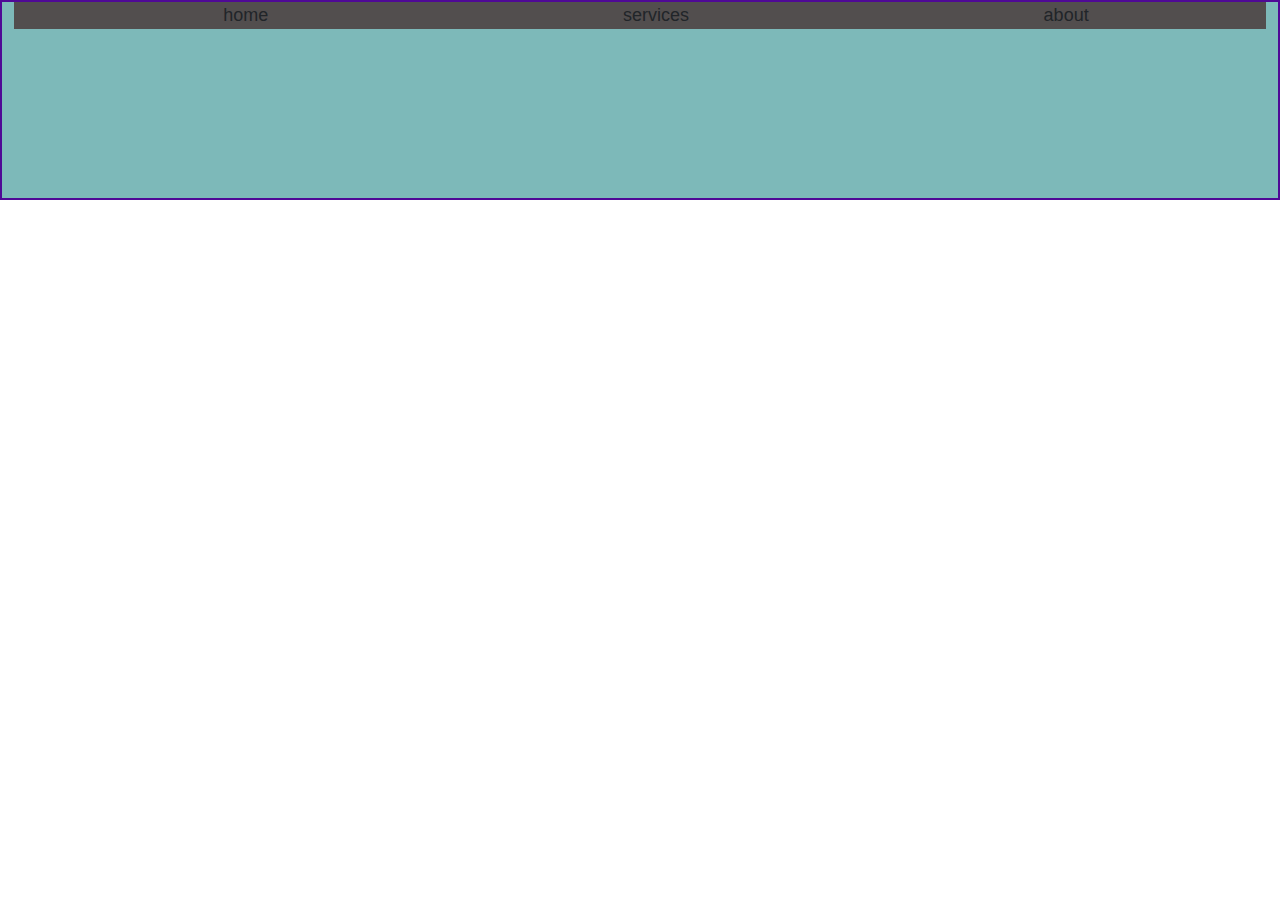
<file: class1.html>
<!DOCTYPE html>
<html lang="en">
<head>
    <meta charset="UTF-8">
    <meta name="viewport" content="width=device-width, initial-scale=1.0">
    <title>Document</title>
    <link rel="stylesheet" href="css/bootstrap.min.css">
    <style>
        .container-fluid{
            border: 2px solid rgb(79, 9, 150);
            height: 200px;
            background-color: rgb(125, 185, 185);
            font-size: large;
            font-family: Arial, Helvetica, sans-serif;
        }
        ul{
            display: flex;
            justify-content: space-around;
            background-color: rgb(82, 78, 78);
            list-style: none;
            
        }
    </style>
</head>
<body>
    <div class="container-fluid">
<nav>
    <ul>
        <li>home</li>
        <li>services</li>
        <li>about</li>
    </ul>
</nav>
    </div>

</body>
</html>
</file>
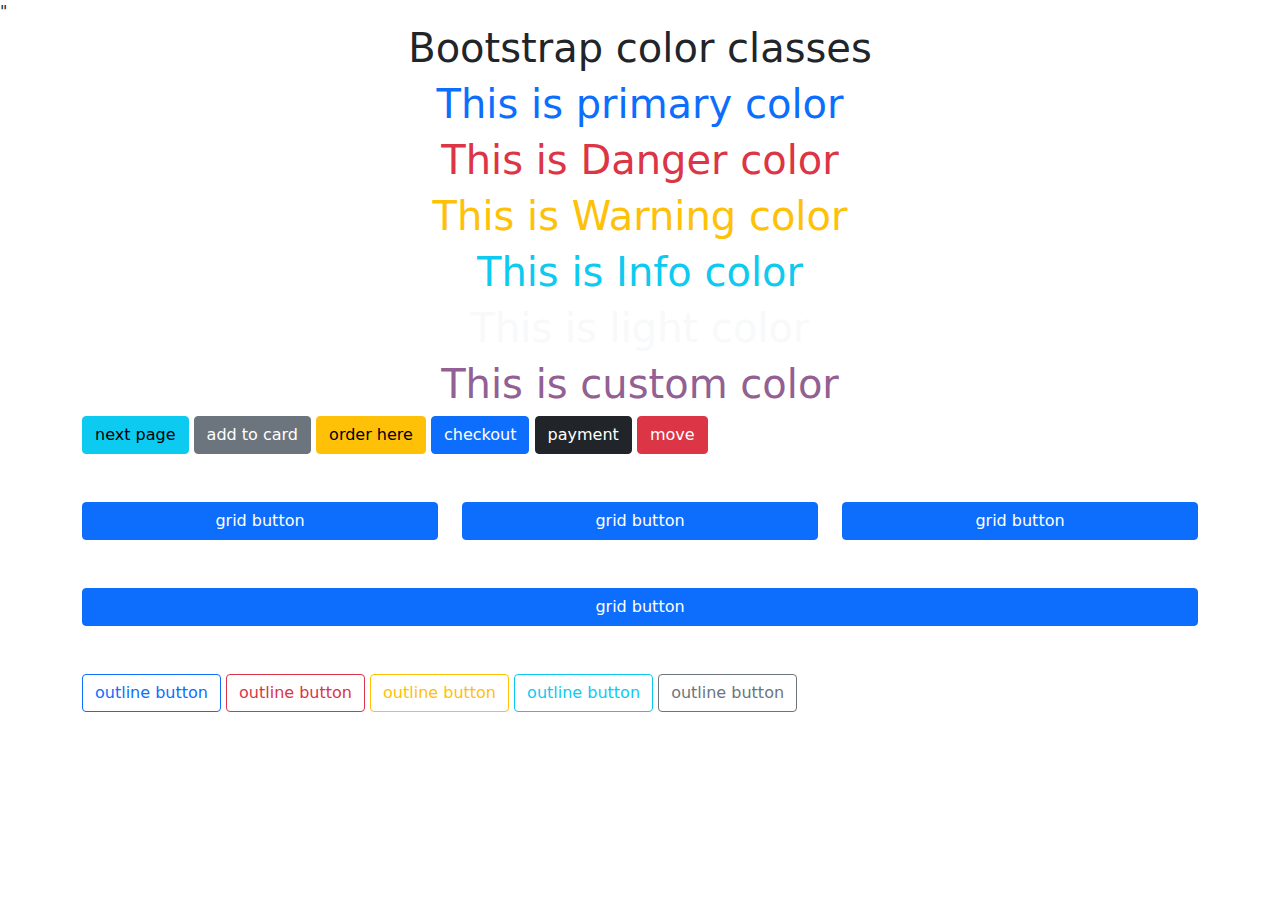
<file: class2.html>
<!DOCTYPE html>
<html lang="en">
<head>
    <meta charset="UTF-8">
    <meta name="viewport" content="width=device-width, initial-scale=1.0">
    <title>Document</title>
    <link rel="stylesheet" href="css/bootstrap.min.css">
    <link rel="stylesheet" href="https://cdnjs.cloudflare.com/ajax/libs/font-awesome/6.5.2/css/all.min.css" integrity="sha512-SnH5WK+bZxgPHs44uWIX+LLJAJ9/2PkPKZ5QiAj6Ta86w+fsb2TkcmfRyVX3pBnMFcV7oQPJkl9QevSCWr3W6A==" crossorigin="anonymous" referrerpolicy="no-referrer" />"
    <style>
        .pur{
            color: rgb(146, 96, 146);
        }
    </style>
</head>
<body>
    <div class="container">
        <div class="row">
            <h1 class="text-center text-dark">Bootstrap color classes</h1>
            <div class="col-md-12">
                <h1 class="text-primary text-center">This is primary color</h1>
                <h1 class="text-danger text-center">This is Danger color</h1>
                <h1 class="text-warning text-center">This is Warning color</h1>
                <h1 class="text-info text-center">This is Info color</h1>
                <h1 class="text-light text-center">This is light color</h1>
                <h1 class="pur text-center">This is custom color</h1>
            </div>
            <div class="col-md-12">
                <button class="btn btn-info">next page <i class="fa-solid fa-right-long"></i></button>
                <button class="btn btn-secondary">add to card <i class="fa-solid fa-caret-right"></i></button>
                <button class="btn btn-warning">order here <i class="fa-solid fa-circle-right"></i></button>
                <button class="btn btn-primary">checkout <i class="fa-solid fa-right-long"></i></button>
                <button class="btn btn-dark">payment <i class="fa-solid fa-hand-point-right"></i></button>
                <a href="class1.html" class="btn btn-danger">move</a>
            </div>
            <div class="col-md-4 mt-5 d-grid">
                <button class="btn btn-primary btn-grid">grid button</button>
            </div>
            <div class="col-md-4 mt-5 d-grid">
                <button class="btn btn-primary btn-grid">grid button</button>
            </div>
            <div class="col-md-4 mt-5 d-grid">
                <button class="btn btn-primary btn-grid">grid button</button>
            </div>
            <div class="col-md-12 mt-5 d-grid">
                <button class="btn btn-primary btn-grid">grid button</button>
            </div>
            <div class="col-md-12 mt-5">
                <button class="btn btn-outline-primary">outline button</button>
                <button class="btn btn-outline-danger">outline button</button>
                <button class="btn btn-outline-warning">outline button</button>
                <button class="btn btn-outline-info">outline button</button>
                <button class="btn btn-outline-secondary">outline button</button>
            </div>
        </div>
    </div>
</body>
</html>
</file>
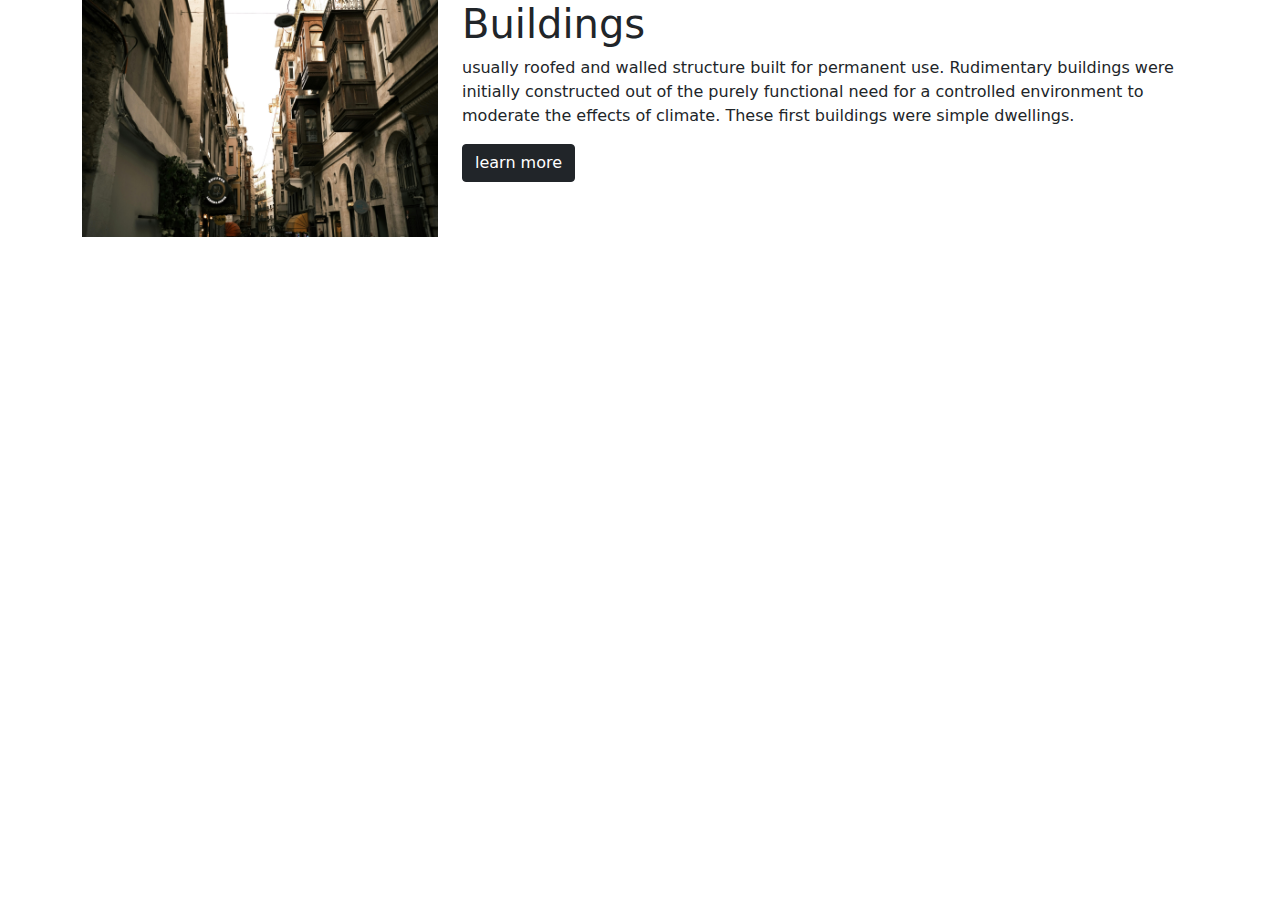
<file: classwork.html>
<!DOCTYPE html>
<html lang="en">
<head>
    <meta charset="UTF-8">
    <meta name="viewport" content="width=device-width, initial-scale=1.0">
    <title>Document</title>
    <link rel="stylesheet" href="css/bootstrap.min.css">
</head>
<body>
    <div class="container">
        <div class="row">
        <div class="col-md-4">
            <img src="building.jpg.jpg" class="img-fluid" alt="">
        </div>
            <div class="col-md-8">
                <h1>Buildings</h1>
                <p>usually roofed and walled structure built for permanent use. Rudimentary buildings were initially constructed out of the purely functional need for a controlled environment to moderate the effects of climate. These first buildings were simple dwellings.</p>
                <a href="class2.html" class="btn btn-dark">learn more</a>
            </div>
        </div>
        </div>
</body>
</html>
</file>
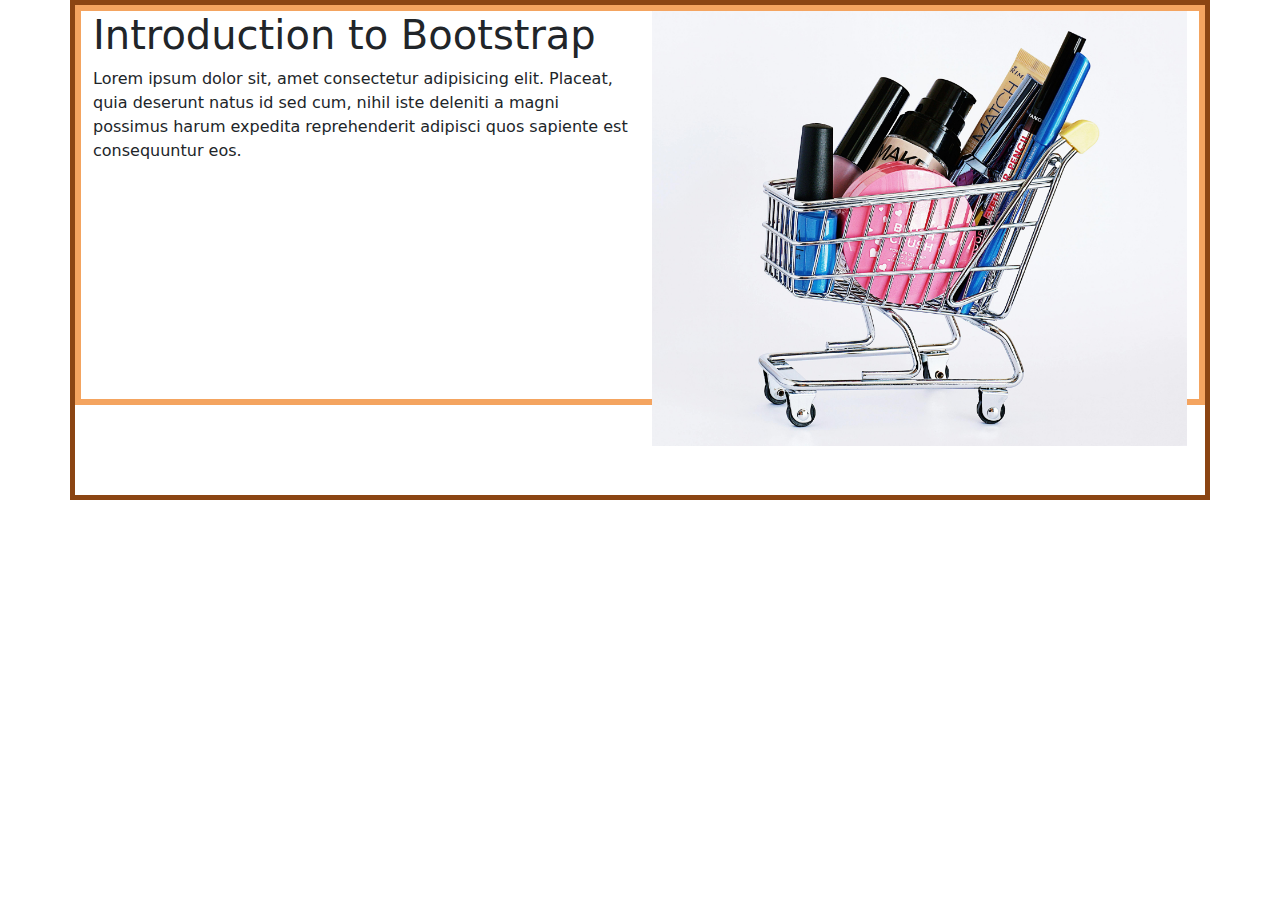
<file: grid.html>
<!DOCTYPE html>
<html lang="en">
<head>
    <meta charset="UTF-8">
    <meta name="viewport" content="width=device-width, initial-scale=1.0">
    <title>Document</title>
    <link rel="stylesheet" href="css/bootstrap.min.css">
    <style>
        .container{
            border: 5px solid saddlebrown;
            height: 500px;
        }
        .row{
            border: 6px solid sandybrown;
            height: 400px;
        }
        .col-1{
            border: 2px solid paleturquoise;
            height: 200px;
        }
    </style>
</head>
<body>
    <div class="container">
        <div class="row">
            <div class="col-md-6">
                <h1>Introduction to Bootstrap</h1>
                <p>Lorem ipsum dolor sit, amet consectetur adipisicing elit. Placeat, quia deserunt natus id sed cum, nihil iste deleniti a magni possimus harum expedita reprehenderit adipisci quos sapiente est consequuntur eos.</p>
            </div>
            <div class="col-md-6">
                <img src="image.jpg" alt="" class="img-fluid">
            </div>
        </div>
    </div>
    <!-- <div class="container">
        <div class="row">
            <div class="col-1"> <p>1</p></div>
            <div class="col-1">
                <p>2</p>
            </div>
            <div class="col-1">
                <p>3</p>
            </div>
            <div class="col-1">
                <p>4</p>
            </div>
            <div class="col-1">
                <p>5</p>
            </div>
            <div class="col-1">
                <p>6</p>
            </div>
            <div class="col-1">
                <p>7</p>
            </div>
            <div class="col-1">
                <p>8</p>
            </div>
            <div class="col-1">
                <p>9</p>
            </div>
            <div class="col-1">
                <p>10</p>
            </div>
            <div class="col-1">
                <p>11</p>
            </div>
            <div class="col-1">
                <p>12</p>
            </div>
        </div>
    </div> -->
</body>
</html>
</file>
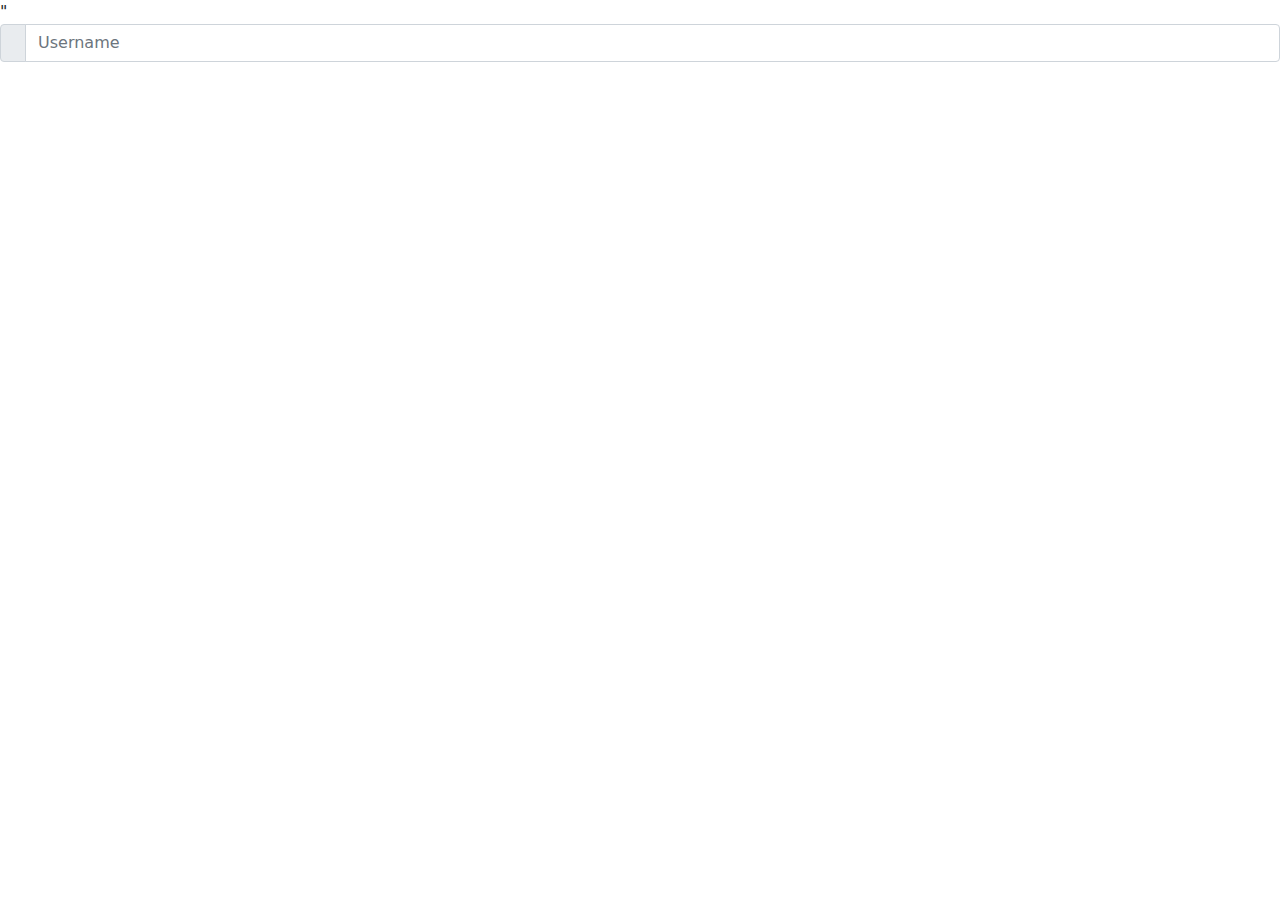
<file: input group.html>
<!DOCTYPE html>
<html lang="en">
<head>
    <meta charset="UTF-8">
    <meta name="viewport" content="width=device-width, initial-scale=1.0">
    <title>Document</title>
    <link rel="stylesheet" href="css/bootstrap.min.css">
    <link rel="stylesheet" href="https://cdnjs.cloudflare.com/ajax/libs/font-awesome/6.5.2/css/all.min.css" integrity="sha512-SnH5WK+bZxgPHs44uWIX+LLJAJ9/2PkPKZ5QiAj6Ta86w+fsb2TkcmfRyVX3pBnMFcV7oQPJkl9QevSCWr3W6A==" crossorigin="anonymous" referrerpolicy="no-referrer" />"
</head>
<body>
    <div class="input-group mb-3">
        <span class="input-group-text" id="basic-addon1"><i class="fa-solid fa-house"></i></span>
        <input type="text" class="form-control" placeholder="Username" aria-label="Username" aria-describedby="basic-addon1">
      </div>

</body>
    <!-- <script src="https://cdn.jsdelivr.net/npm/bootstrap@5.0.2/dist/js/bootstrap.bundle.min.js" integrity=cW6ZMFYlzcLA8Nl+NtUVF0sA7MsXsP1UyJoMp4YLEuNSfAP+JcXn/tWtIaxVXM" crossorigin="anonymous"></script>">
    <script src="https://cdn.jsdelivr.net/npm/bootstrap@5.0.2/dist/js/bootstrap.min.js" integrity="sha384-cVKIPhGWiC2Al4u+LWgxfKTRIcfu0JTxR+EQDz/bgldoEyl4H0zUF0QKbrJ0EcQF" crossorigin="anonymous"></script> -->
</html>
</file>
